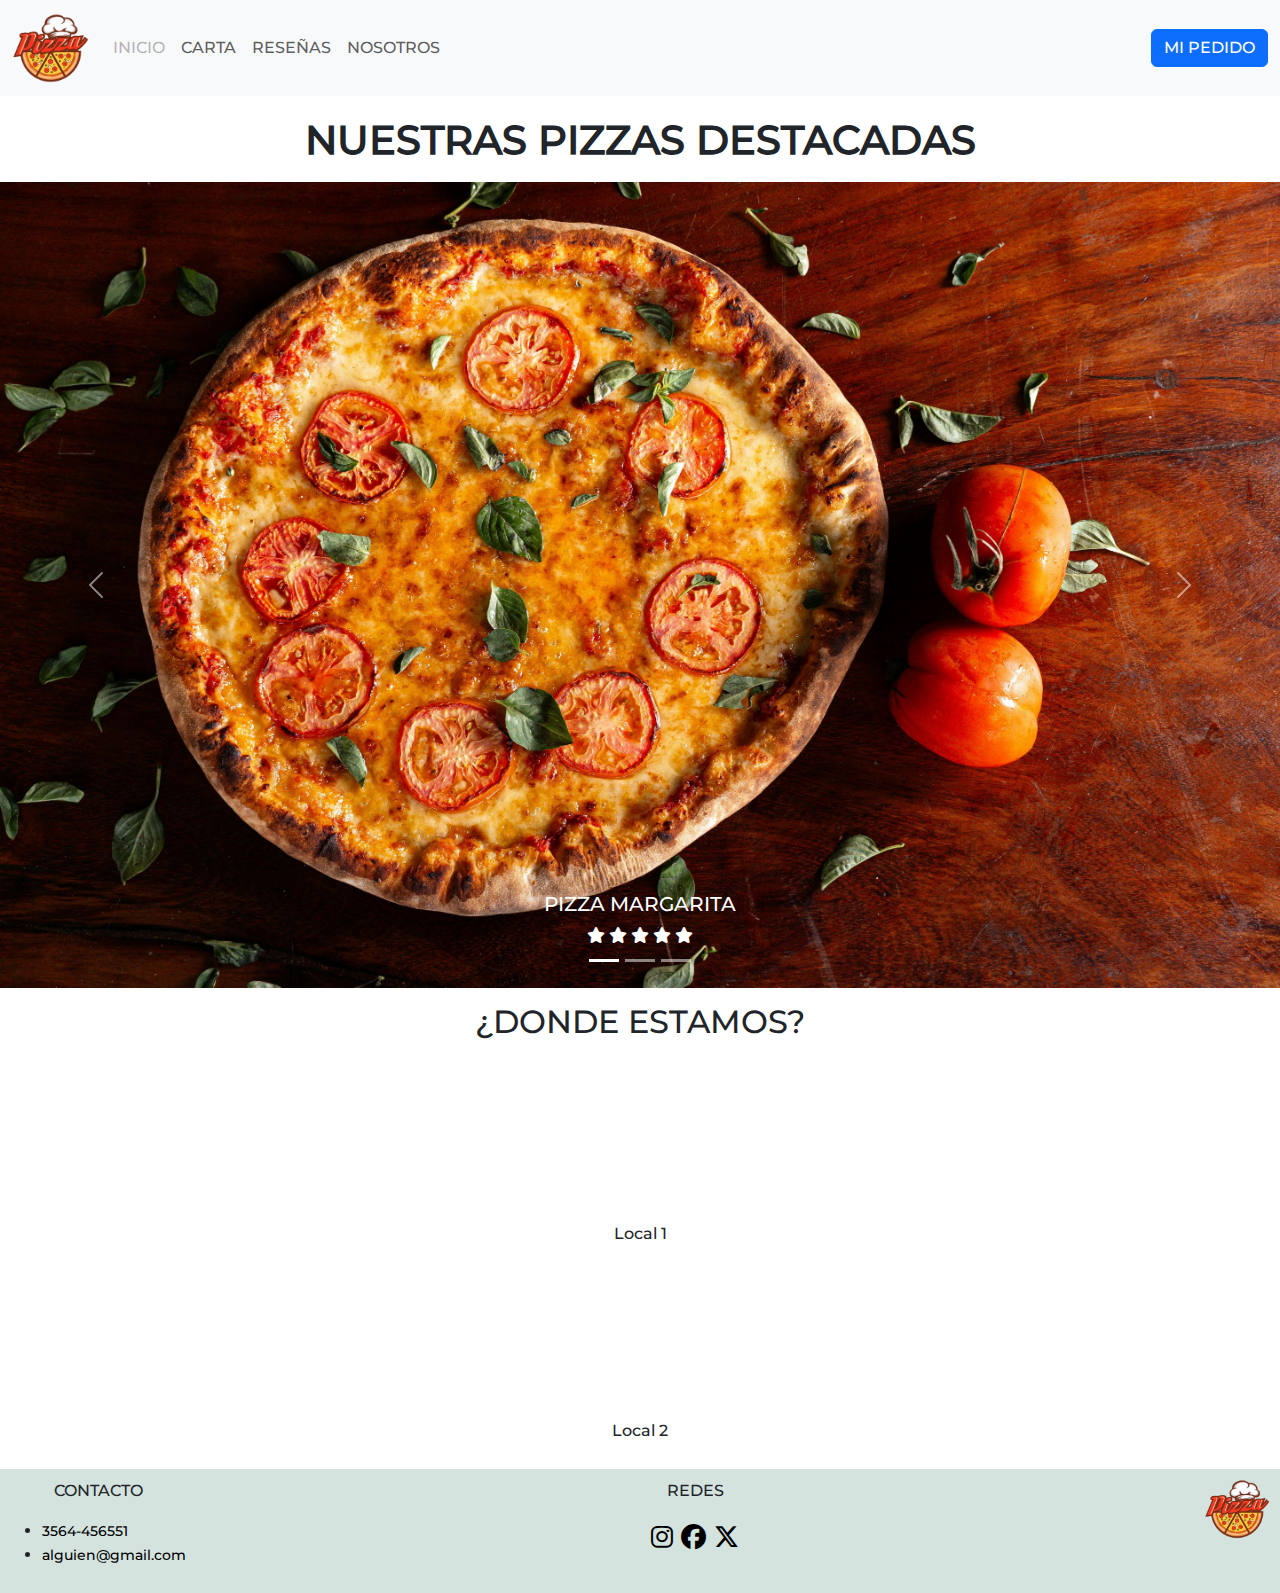
<file: index.html>
<!DOCTYPE html>
<html lang="en">
<head>
    <meta charset="UTF-8">
    <meta name="viewport" content="width=device-width, initial-scale=1.0">
    <title>Inicio</title>
    <link rel="icon" href="assets/img/logo.png" type="image/png">
    <link rel="stylesheet" href="https://cdnjs.cloudflare.com/ajax/libs/font-awesome/6.5.0/css/all.min.css">
    <link rel="stylesheet" href="https://cdn.jsdelivr.net/npm/bootstrap@5.3.7/dist/css/bootstrap.min.css">
    <link rel="stylesheet" href="./css/style.css">
</head>
<body>
    <div class="contenedor">
        <header>
            <nav class="navbar navbar-expand-md bg-body-tertiary">
                <div class="container-fluid">
                    <a class="navbar-brand" href="index.html">
                    <img src="./assets/img/logo.png" alt="logo"> 
                    </a>
                    <button class="navbar-toggler" type="button" data-bs-toggle="collapse" data-bs-target="#botonera" aria-controls="navbarSupportedContent" aria-expanded="false" aria-label="Toggle navigation">
                        <span class="navbar-toggler-icon"></span>
                    </button>
                    <div class="collapse navbar-collapse" id="botonera">
                        <ul class="navbar-nav me-auto mb-2 mb-lg-0">
                            <li class="nav-item">
                                <a class="nav-link disabled" href="index.html">INICIO</a>
                            </li>
                            <li class="nav-item">
                                <a class="nav-link" href="./pages/carta.html">CARTA</a>
                            </li>
                            <li class="nav-item">
                                <a class="nav-link" href="./pages/resenas.html">RESEÑAS</a>
                            </li>
                            <li class="nav-item">
                                <a class="nav-link" href="./pages/nosotros.html">NOSOTROS</a>
                            </li>
                        </ul>
                        <a href="./pages/mi_pedido.html" class="btn btn-primary">MI PEDIDO</a>
                    </div>
                </div>
            </nav>
        </header>
        <main>
            <section class="destacadas">
                <h1 class="titulo">NUESTRAS PIZZAS DESTACADAS</h1>
                <div id="carouselExampleCaptions" class="carousel slide">
                    <div class="carousel-indicators">
                        <button type="button" data-bs-target="#carouselExampleCaptions" data-bs-slide-to="0" class="active" aria-current="true" aria-label="Slide 1"></button>
                        <button type="button" data-bs-target="#carouselExampleCaptions" data-bs-slide-to="1" aria-label="Slide 2"></button>
                        <button type="button" data-bs-target="#carouselExampleCaptions" data-bs-slide-to="2" aria-label="Slide 3"></button>
                    </div>
                    <div class="carousel-inner">
                        <div class="carousel-item active">
                            <img src="./assets/img/margarita_full.jpg" class="d-block w-100 img-carrusel" alt="Pizza Margarita">
                            <div class="carousel-caption">
                                <h5>PIZZA MARGARITA</h5>
                                <i class="fa-solid fa-star"></i>
                                <i class="fa-solid fa-star"></i>
                                <i class="fa-solid fa-star"></i>
                                <i class="fa-solid fa-star"></i>
                                <i class="fa-solid fa-star"></i>
                            </div>
                        </div>
                        <div class="carousel-item">
                            <img src="./assets/img/margarita_full.jpg" class="d-block w-100 img-carrusel" alt="Pizza Margarita">
                            <div class="carousel-caption">
                                <h5>PIZZA FUGAZZETA</h5>
                                <i class="fa-solid fa-star"></i>
                                <i class="fa-solid fa-star"></i>
                                <i class="fa-solid fa-star"></i>
                                <i class="fa-solid fa-star"></i>
                            </div>
                        </div>
                        <div class="carousel-item">
                            <img src="./assets/img/margarita_full.jpg" class="d-block w-100 img-carrusel" alt="Pizza Margarita">
                            <div class="carousel-caption">
                                <h5>PIZZA ESPECIAL</h5>
                                <i class="fa-solid fa-star"></i>
                                <i class="fa-solid fa-star"></i>
                                <i class="fa-solid fa-star"></i>
                            </div>
                        </div>
                    </div>
                    <button class="carousel-control-prev" type="button" data-bs-target="#carouselExampleCaptions" data-bs-slide="prev">
                        <span class="carousel-control-prev-icon" aria-hidden="true"></span>
                        <span class="visually-hidden">Previous</span>
                    </button>
                    <button class="carousel-control-next" type="button" data-bs-target="#carouselExampleCaptions" data-bs-slide="next">
                        <span class="carousel-control-next-icon" aria-hidden="true"></span>
                        <span class="visually-hidden">Next</span>
                    </button>
                </div>
            </section>
            <section>
                <h2 class="subtitulo">¿DONDE ESTAMOS?</h2>
                <div class="ubicacion">
                    <div>
                        <iframe src="https://www.google.com/maps/embed?pb=!1m18!1m12!1m3!1d52516.71228194891!2d-58.563512597563594!3d-34.647264313077955!2m3!1f0!2f0!3f0!3m2!1i1024!2i768!4f13.1!3m3!1m2!1s0x95bcc82d9d0b7425%3A0x1b69795d5c1441f6!2zUGl6emVyw61hIEVsIEZvcnTDrW4!5e0!3m2!1ses-419!2sar!4v1755288509885!5m2!1ses-419!2sar" style="border:0;" allowfullscreen="" loading="lazy" referrerpolicy="no-referrer-when-downgrade"></iframe>
                        <p>Local 1</p>
                    </div>
                    <div>
                        <iframe src="https://www.google.com/maps/embed?pb=!1m18!1m12!1m3!1d52516.71228194891!2d-58.563512597563594!3d-34.647264313077955!2m3!1f0!2f0!3f0!3m2!1i1024!2i768!4f13.1!3m3!1m2!1s0x95bcc900941d57c7%3A0xa934be415606ab1a!2sEl%20Cedr%C3%B3n!5e0!3m2!1ses-419!2sar!4v1755288459405!5m2!1ses-419!2sar" style="border:0;" allowfullscreen="" loading="lazy" referrerpolicy="no-referrer-when-downgrade"></iframe>
                        <p>Local 2</p>
                    </div>
                </div>
            </section>
        </main>
        <footer>
            <div class="contacto">
                <p>CONTACTO</p>
                <ul>
                    <li><a href="tel:+3564-456551">3564-456551</a></li>
                    <li><a href="mailto:alguien@gmail.com">alguien@gmail.com</a></li>
                </ul>
            </div>
            <div class="redes">
                <p>REDES</p>
                <ul class="cont-redes">
                    <li><a href="#" target="_blank"><i class="fa-brands fa-instagram"></i></a></li>
                    <li><a href="#" target="_blank"><i class="fa-brands fa-facebook"></i></a></li>
                    <li><a href="#" target="_blank"><i class="fa-brands fa-x-twitter"></i></a></li>
                </ul>
            </div>
            <img src="./assets/img/logo.png" alt="Logo">
        </footer>
    </div>
    <script src="https://cdn.jsdelivr.net/npm/bootstrap@5.3.7/dist/js/bootstrap.bundle.min.js"></script>
</body>
</html>
</file>
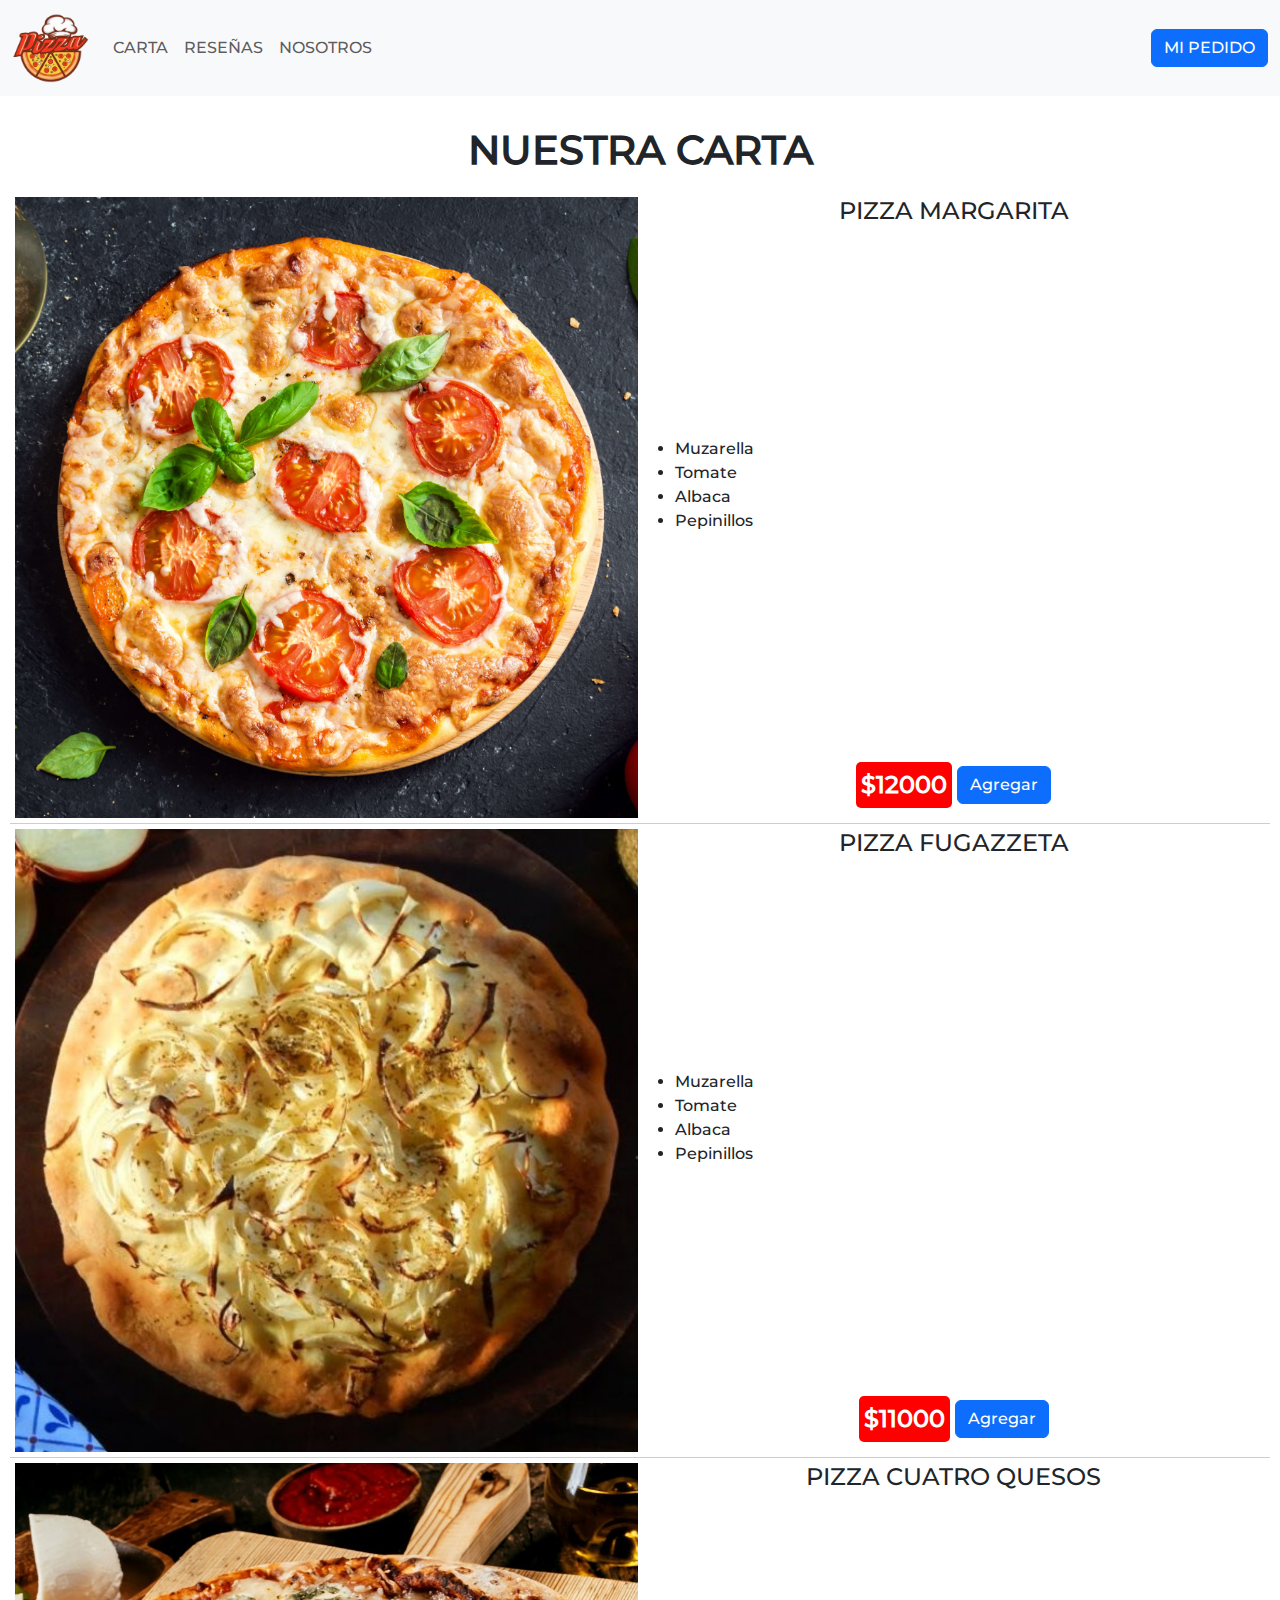
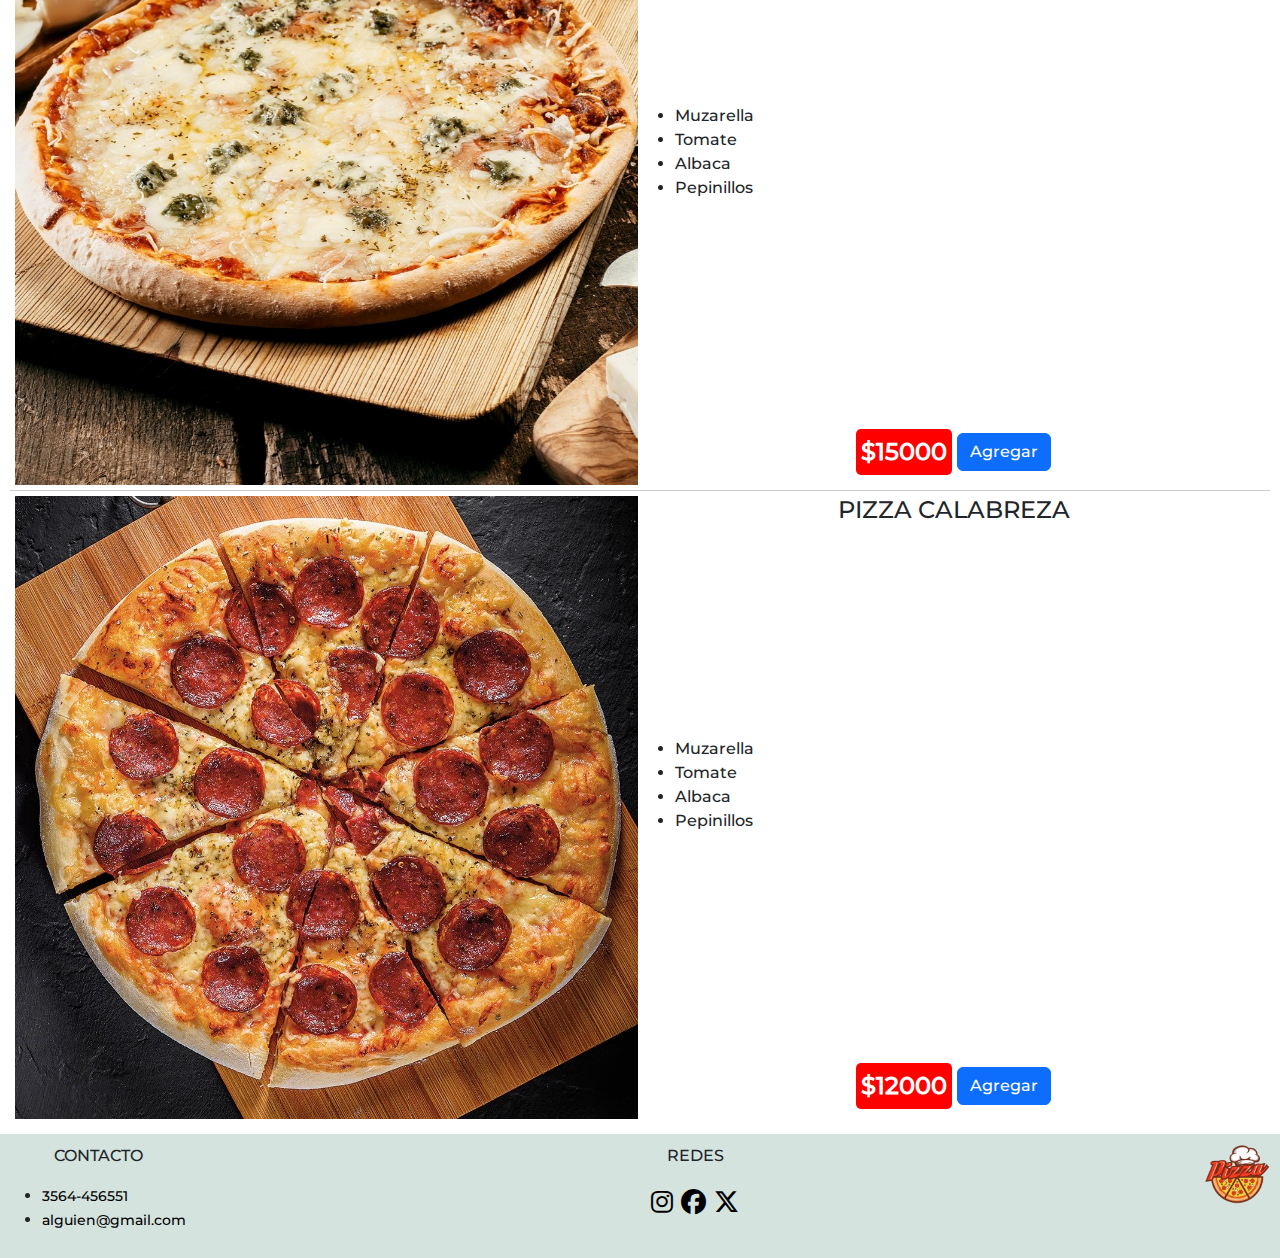
<file: pages/carta.html>
<!DOCTYPE html>
<html lang="en">
<head>
    <meta charset="UTF-8">
    <meta name="viewport" content="width=device-width, initial-scale=1.0">
    <title>Nuestra Carta</title>
    <link rel="icon" href="../assets/img/logo.png" type="image/png">
    <link rel="stylesheet" href="https://cdnjs.cloudflare.com/ajax/libs/font-awesome/6.5.0/css/all.min.css">
    <link rel="stylesheet" href="https://cdn.jsdelivr.net/npm/bootstrap@5.3.7/dist/css/bootstrap.min.css">
    <link rel="stylesheet" href="../css/style.css">
</head>
<body>
    <div class="contenedor">
        <header>
            <nav class="navbar navbar-expand-lg bg-body-tertiary">
                <div class="container-fluid">
                    <a class="navbar-brand" href="../index.html">
                    <img src="../assets/img/logo.png" alt="logo"> 
                    </a>
                    <button class="navbar-toggler" type="button" data-bs-toggle="collapse" data-bs-target="#botonera" aria-controls="navbarSupportedContent" aria-expanded="false" aria-label="Toggle navigation">
                        <span class="navbar-toggler-icon"></span>
                    </button>
                    <div class="collapse navbar-collapse" id="botonera">
                        <ul class="navbar-nav me-auto mb-2 mb-lg-0">
                            <li class="nav-item">
                                <a class="nav-link" href="carta.html">CARTA</a>
                            </li>
                            <li class="nav-item">
                                <a class="nav-link" href="resenas.html">RESEÑAS</a>
                            </li>
                            <li class="nav-item">
                                <a class="nav-link" href="nosotros.html">NOSOTROS</a>
                            </li>
                        </ul>
                        <a href="mi_pedido.html" class="btn btn-primary">MI PEDIDO</a>
                    </div>
                </div>
            </nav>
        </header>
        <main>
            <section class="cont-articulos">
                <h1 class="titulo">NUESTRA CARTA</h1>
                    <article class="articulo">
                        <div class="img-articulos">
                            <img src="../assets/img/margarita.jpg" alt="Pizza Margarita">
                            <!-- <p>5 Estrellas</p> -->
                        </div>
                        <div class="info-articulos">
                            <h4>PIZZA MARGARITA</h4>
                            <ul>
                                <li>Muzarella</li>
                                <li>Tomate</li>
                                <li>Albaca</li>
                                <li>Pepinillos</li>
                            </ul>
                            <div class="precio">
                                <p>$12000</p>
                                <a class="btn btn-primary" href="#">Agregar</a> 
                            </div>
                        </div>
                    </article>
                    <article class="articulo">
                        <div class="img-articulos">
                            <img src="../assets/img/fugazzeta.jpg" alt="Pizza Fugazzeta">
                        </div>
                        <div class="info-articulos">
                            <h4>PIZZA FUGAZZETA</h4>
                            <ul>
                                <li>Muzarella</li>
                                <li>Tomate</li>
                                <li>Albaca</li>
                                <li>Pepinillos</li>
                            </ul>
                            <div class="precio">
                                <p>$11000</p>
                                <a class="btn btn-primary" href="#">Agregar</a> 
                            </div> 
                        </div>
                    </article>
                    <article class="articulo">
                        <div class="img-articulos">
                            <img src="../assets/img/cuatroquesos.jpeg" alt="Pizza Cuatro Quesos">
                        </div>
                        <div class="info-articulos">
                            <h4>PIZZA CUATRO QUESOS</h4>
                            <ul>
                                <li>Muzarella</li>
                                <li>Tomate</li>
                                <li>Albaca</li>
                                <li>Pepinillos</li>
                            </ul>
                            <div class="precio">
                                <p>$15000</p>
                                <a class="btn btn-primary" href="#">Agregar</a> 
                            </div> 
                        </div>
                    </article>
                    <article class="articulo">
                        <div class="img-articulos">
                            <img src="../assets/img/calabreza.jpg" alt="Pizza Calabreza">
                        </div>
                        <div class="info-articulos">
                            <h4>PIZZA CALABREZA</h4>
                            <ul>
                                <li>Muzarella</li>
                                <li>Tomate</li>
                                <li>Albaca</li>
                                <li>Pepinillos</li>
                            </ul>
                            <div class="precio">
                                <p>$12000</p>
                                <a class="btn btn-primary" href="#">Agregar</a> 
                            </div> 
                        </div>
                    </article>
            </section>
        </main>
        <footer>
            <div class="contacto">
                <p>CONTACTO</p>
                <ul>
                    <li><a href="tel:+3564-456551">3564-456551</a></li>
                    <li><a href="mailto:alguien@gmail.com">alguien@gmail.com</a></li>
                </ul>
            </div>
            <div class="redes">
                <p>REDES</p>
                <ul class="cont-redes">
                    <li><a href="#" target="_blank"><i class="fa-brands fa-instagram"></i></a></li>
                    <li><a href="#" target="_blank"><i class="fa-brands fa-facebook"></i></a></li>
                    <li><a href="#" target="_blank"><i class="fa-brands fa-x-twitter"></i></a></li>
                </ul>
            </div>
            <img src="../assets/img/logo.png" alt="Logo">
        </footer>
    </div>
    <script src="https://cdn.jsdelivr.net/npm/bootstrap@5.3.7/dist/js/bootstrap.bundle.min.js"></script>
</body>
</html>
</file>
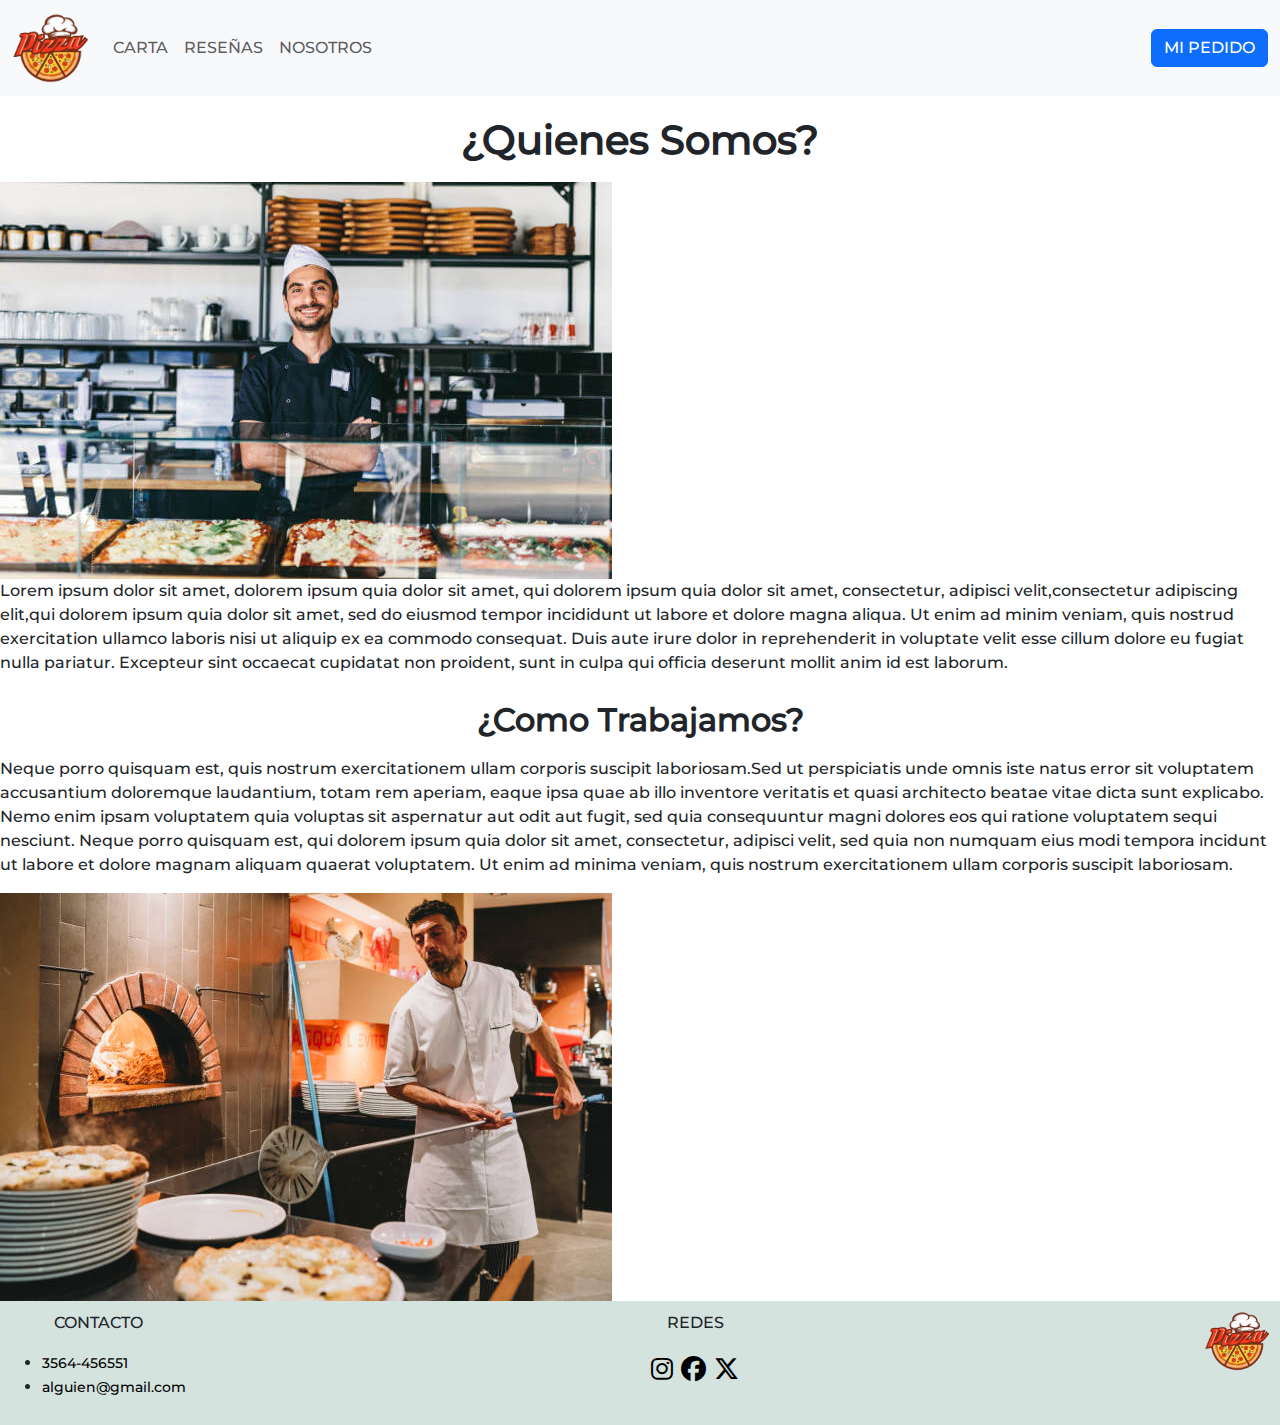
<file: pages/nosotros.html>
<!DOCTYPE html>
<html lang="en">
<head>
    <meta charset="UTF-8">
    <meta name="viewport" content="width=device-width, initial-scale=1.0">
    <title>Sobre Nosotros</title>
    <link rel="icon" href="../assets/img/logo.png" type="image/png">
    <link rel="stylesheet" href="https://cdnjs.cloudflare.com/ajax/libs/font-awesome/6.5.0/css/all.min.css">
    <link rel="stylesheet" href="https://cdn.jsdelivr.net/npm/bootstrap@5.3.7/dist/css/bootstrap.min.css">
    <link rel="stylesheet" href="../css/style.css">
</head>
<body>
    <div class="contenedor">
        <header>
            <nav class="navbar navbar-expand-md bg-body-tertiary">
                <div class="container-fluid">
                    <a class="navbar-brand" href="../index.html">
                    <img src="../assets/img/logo.png" alt="logo"> 
                    </a>
                    <button class="navbar-toggler" type="button" data-bs-toggle="collapse" data-bs-target="#botonera" aria-controls="navbarSupportedContent" aria-expanded="false" aria-label="Toggle navigation">
                        <span class="navbar-toggler-icon"></span>
                    </button>
                    <div class="collapse navbar-collapse" id="botonera">
                        <ul class="navbar-nav me-auto mb-2 mb-lg-0">
                            <li class="nav-item">
                                <a class="nav-link" href="carta.html">CARTA</a>
                            </li>
                            <li class="nav-item">
                                <a class="nav-link" href="resenas.html">RESEÑAS</a>
                            </li>
                            <li class="nav-item">
                                <a class="nav-link" href="nosotros.html">NOSOTROS</a>
                            </li>
                        </ul>
                        <a href="mi_pedido.html" class="btn btn-primary">MI PEDIDO</a>
                    </div>
                </div>
            </nav>
        </header>
        <main>
            <section class="cont-nosotros">
                <h1 class="titulo">¿Quienes Somos?</h1>
                <div class="quienes-somos">
                    <img src="../assets/img/quienes_somos.jpg" alt="Dueño del restaurante en el mostrador con pizzas">
                    <p>Lorem ipsum dolor sit amet, dolorem ipsum quia dolor sit amet, qui dolorem ipsum quia dolor sit amet, consectetur, adipisci velit,consectetur adipiscing elit,qui dolorem ipsum quia dolor sit amet, sed do eiusmod tempor incididunt ut labore et dolore magna aliqua. Ut enim ad minim veniam, quis nostrud exercitation ullamco laboris nisi ut aliquip ex ea commodo consequat. Duis aute irure dolor in reprehenderit in voluptate velit esse cillum dolore eu fugiat nulla pariatur. Excepteur sint occaecat cupidatat non proident, sunt in culpa qui officia deserunt mollit anim id est laborum.</p>
                </div>
                <h2 class="titulo">¿Como Trabajamos?</h2>
                <div class="como-trabajamos">
                    <p>Neque porro quisquam est, quis nostrum exercitationem ullam corporis suscipit laboriosam.Sed ut perspiciatis unde omnis iste natus error sit voluptatem accusantium doloremque laudantium, totam rem aperiam, eaque ipsa quae ab illo inventore veritatis et quasi architecto beatae vitae dicta sunt explicabo. Nemo enim ipsam voluptatem quia voluptas sit aspernatur aut odit aut fugit, sed quia consequuntur magni dolores eos qui ratione voluptatem sequi nesciunt. Neque porro quisquam est, qui dolorem ipsum quia dolor sit amet, consectetur, adipisci velit, sed quia non numquam eius modi tempora incidunt ut labore et dolore magnam aliquam quaerat voluptatem. Ut enim ad minima veniam, quis nostrum exercitationem ullam corporis suscipit laboriosam.</p>
                    <img src="../assets/img/como_trabajamos.jpg" alt="Hombre horneando pizzas">
                </div>
            </section>
        </main>
        <footer>
            <div class="contacto">
                <p>CONTACTO</p>
                <ul>
                    <li><a href="tel:+3564-456551">3564-456551</a></li>
                    <li><a href="mailto:alguien@gmail.com">alguien@gmail.com</a></li>
                </ul>
            </div>
            <div class="redes">
                <p>REDES</p>
                <ul class="cont-redes">
                    <li><a href="#" target="_blank"><i class="fa-brands fa-instagram"></i></a></li>
                    <li><a href="#" target="_blank"><i class="fa-brands fa-facebook"></i></a></li>
                    <li><a href="#" target="_blank"><i class="fa-brands fa-x-twitter"></i></a></li>
                </ul>
            </div>
            <img src="../assets/img/logo.png" alt="Logo">
        </footer>
    </div>
    <script src="https://cdn.jsdelivr.net/npm/bootstrap@5.3.7/dist/js/bootstrap.bundle.min.js"></script>
</body>
</html>
</file>
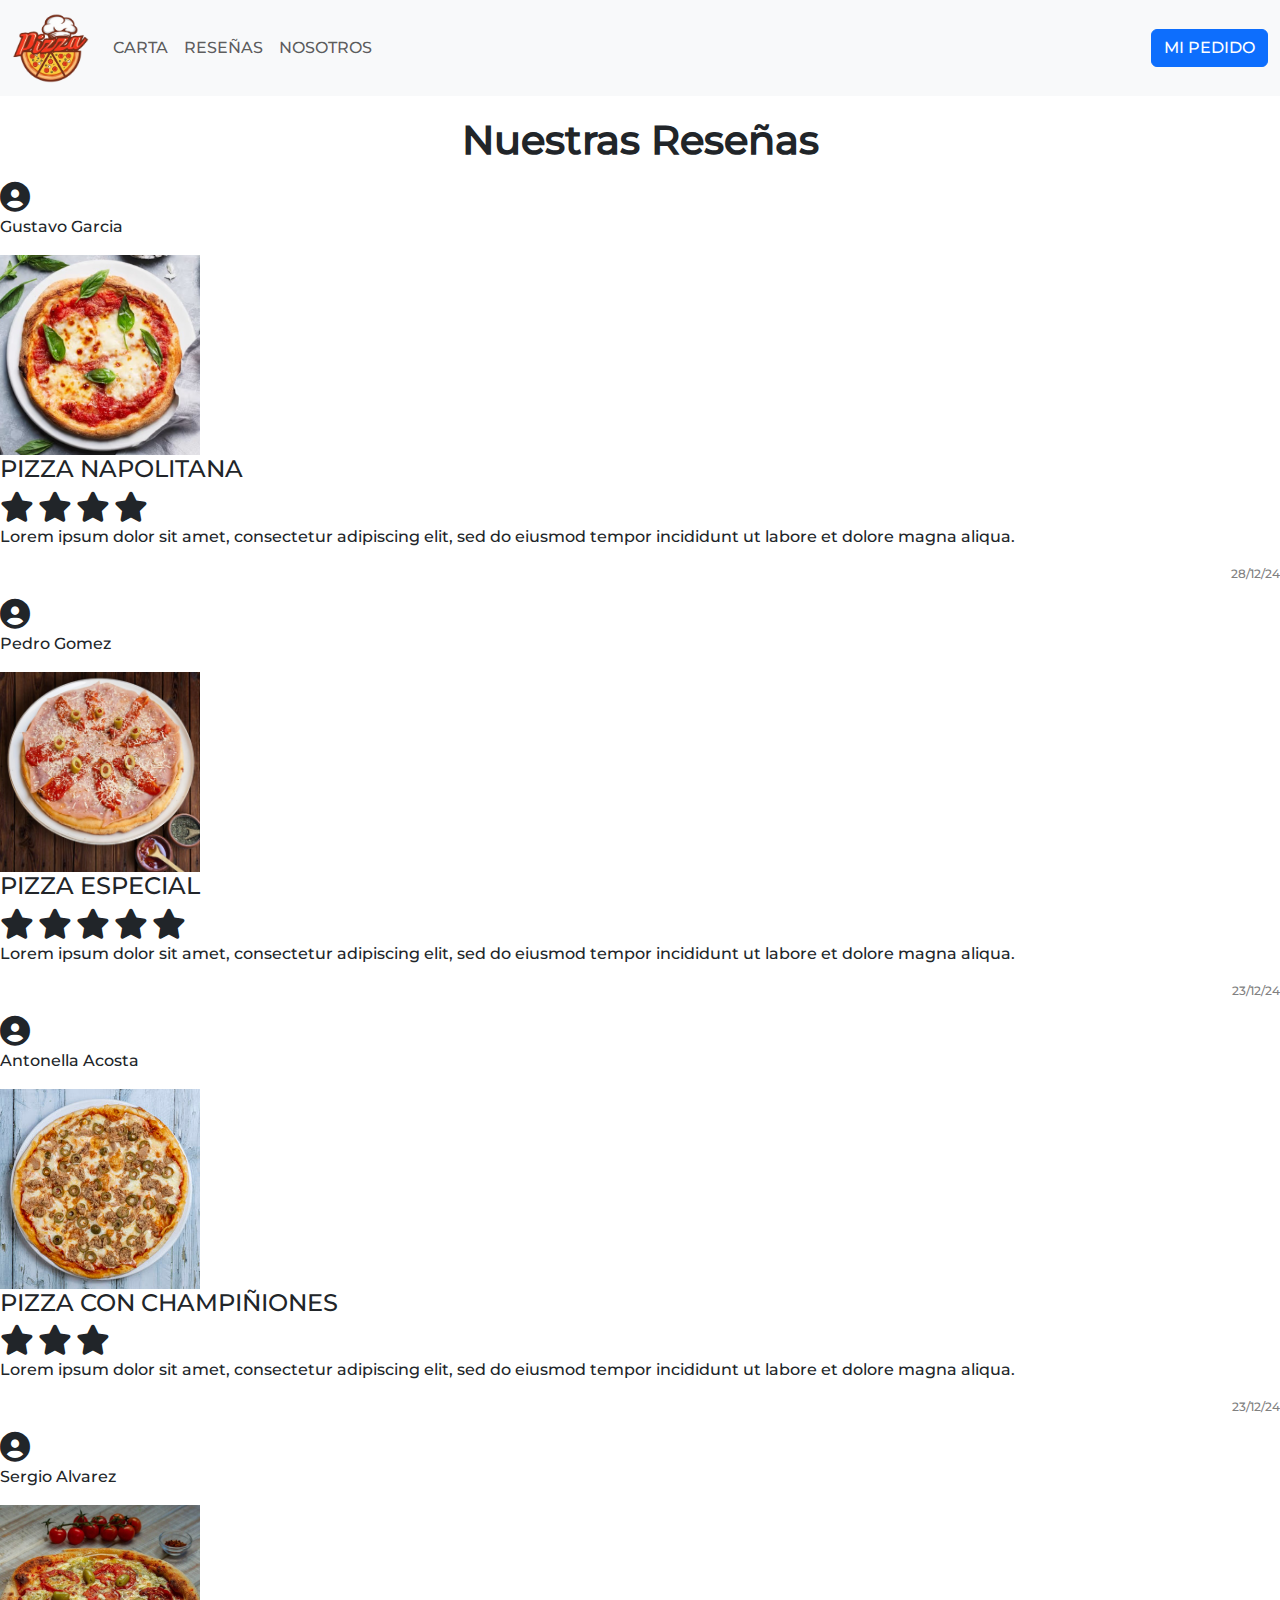
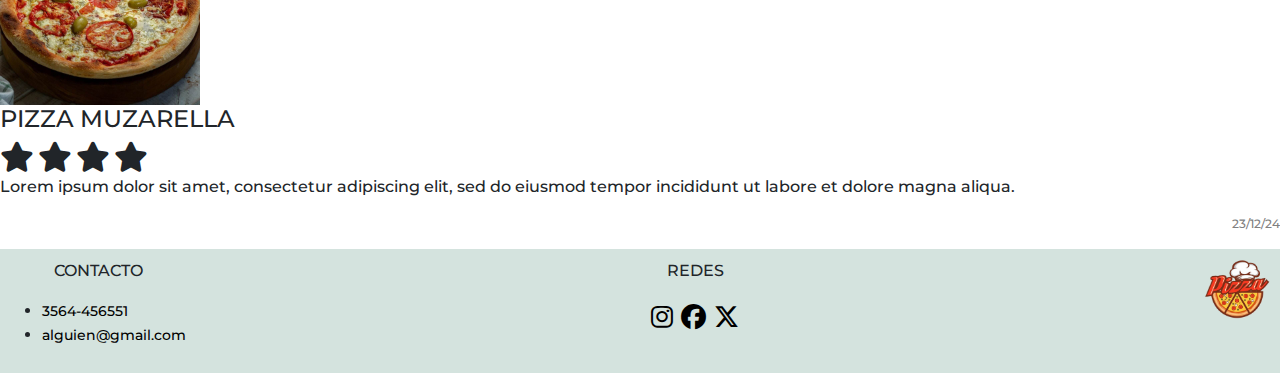
<file: pages/resenas.html>
<!DOCTYPE html>
<html lang="en">
<head>
    <meta charset="UTF-8">
    <meta name="viewport" content="width=device-width, initial-scale=1.0">
    <title>Nuestras Reseñas</title>
    <link rel="icon" href="../assets/img/logo.png" type="image/png">
    <link rel="stylesheet" href="https://cdnjs.cloudflare.com/ajax/libs/font-awesome/6.5.0/css/all.min.css">
    <link rel="stylesheet" href="https://cdn.jsdelivr.net/npm/bootstrap@5.3.7/dist/css/bootstrap.min.css">
    <link rel="stylesheet" href="../css/style.css">
</head>
<body>
    <div class="contenedor">
        <header>
            <nav class="navbar navbar-expand-md bg-body-tertiary">
                <div class="container-fluid">
                    <a class="navbar-brand" href="../index.html">
                    <img src="../assets/img/logo.png" alt="logo"> 
                    </a>
                    <button class="navbar-toggler" type="button" data-bs-toggle="collapse" data-bs-target="#botonera" aria-controls="navbarSupportedContent" aria-expanded="false" aria-label="Toggle navigation">
                        <span class="navbar-toggler-icon"></span>
                    </button>
                    <div class="collapse navbar-collapse" id="botonera">
                        <ul class="navbar-nav me-auto mb-2 mb-lg-0">
                            <li class="nav-item">
                                <a class="nav-link" href="carta.html">CARTA</a>
                            </li>
                            <li class="nav-item">
                                <a class="nav-link" href="resenas.html">RESEÑAS</a>
                            </li>
                            <li class="nav-item">
                                <a class="nav-link" href="nosotros.html">NOSOTROS</a>
                            </li>
                        </ul>
                        <a href="mi_pedido.html" class="btn btn-primary">MI PEDIDO</a>
                    </div>
                </div>
            </nav>
        </header>
        <main>
            <section class="cont-resenas">
                <h1 class="titulo">Nuestras Reseñas</h1>
                <article class="resena">
                    <div class="contenido"> 
                        <i class="fa-solid fa-circle-user logo-user"></i>
                        <p>Gustavo Garcia</p>
                    </div>
                    <div class="contenido">
                        <img src="../assets/img/napolitana.jpg" alt="Pizza Napolitana">
                        <div>
                            <div class="cont-titulo-resenas">
                                <h4>PIZZA NAPOLITANA</h4>
                                <i class="fa-solid fa-star"></i>
                                <i class="fa-solid fa-star"></i>
                                <i class="fa-solid fa-star"></i>
                                <i class="fa-solid fa-star"></i>
                            </div>
                            <p>Lorem ipsum dolor sit amet, consectetur adipiscing elit, sed do eiusmod tempor incididunt ut labore et dolore magna aliqua.</p>
                            <p class="fecha">28/12/24</p>
                        </div>
                    </div>
                </article>
                <article class="resena">
                    <div class="contenido"> 
                        <i class="fa-solid fa-circle-user logo-user"></i>
                        <p>Pedro Gomez</p>
                    </div>
                    <div class="contenido">
                        <img src="../assets/img/especial.jpg" alt="Pizza Especial">
                        <div>
                            <div class="cont-titulo-resenas">
                                <h4>PIZZA ESPECIAL</h4>
                                <i class="fa-solid fa-star"></i>
                                <i class="fa-solid fa-star"></i>
                                <i class="fa-solid fa-star"></i>
                                <i class="fa-solid fa-star"></i>
                                <i class="fa-solid fa-star"></i>
                            </div>
                            <p>Lorem ipsum dolor sit amet, consectetur adipiscing elit, sed do eiusmod tempor incididunt ut labore et dolore magna aliqua.</p>
                            <p class="fecha">23/12/24</p>
                        </div>
                    </div>
                </article>
                <article class="resena">
                    <div class="contenido"> 
                        <i class="fa-solid fa-circle-user logo-user"></i>
                        <p>Antonella Acosta</p>
                    </div>
                    <div class="contenido">
                        <img src="../assets/img/champiniones.jpg" alt="Pizza con Champiñiones">
                        <div>
                            <div class="cont-titulo-resenas">
                                <h4>PIZZA CON CHAMPIÑIONES</h4>
                                <i class="fa-solid fa-star"></i>
                                <i class="fa-solid fa-star"></i>
                                <i class="fa-solid fa-star"></i>
                            </div>
                            <p>Lorem ipsum dolor sit amet, consectetur adipiscing elit, sed do eiusmod tempor incididunt ut labore et dolore magna aliqua.</p>
                            <p class="fecha">23/12/24</p>
                        </div>
                    </div>
                </article>
                <article class="resena">
                    <div class="contenido"> 
                        <i class="fa-solid fa-circle-user logo-user"></i>
                        <p>Sergio Alvarez</p>
                    </div>
                    <div class="contenido">
                        <img src="../assets/img/muzarella.jpg" alt="Pizza Muzarella">
                        <div>
                            <div class="cont-titulo-resenas">
                                <h4>PIZZA MUZARELLA</h4>
                                <i class="fa-solid fa-star"></i>
                                <i class="fa-solid fa-star"></i>
                                <i class="fa-solid fa-star"></i>
                                <i class="fa-solid fa-star"></i>
                            </div>
                            <p>Lorem ipsum dolor sit amet, consectetur adipiscing elit, sed do eiusmod tempor incididunt ut labore et dolore magna aliqua.</p>
                            <p class="fecha">23/12/24</p>
                        </div>
                    </div>
                </article>
            </section>
        </main>
        <footer>
            <div class="contacto">
                <p>CONTACTO</p>
                <ul>
                    <li><a href="tel:+3564-456551">3564-456551</a></li>
                    <li><a href="mailto:alguien@gmail.com">alguien@gmail.com</a></li>
                </ul>
            </div>
            <div class="redes">
                <p>REDES</p>
                <ul class="cont-redes">
                    <li><a href="#" target="_blank"><i class="fa-brands fa-instagram"></i></a></li>
                    <li><a href="#" target="_blank"><i class="fa-brands fa-facebook"></i></a></li>
                    <li><a href="#" target="_blank"><i class="fa-brands fa-x-twitter"></i></a></li>
                </ul>
            </div>
            <img src="../assets/img/logo.png" alt="Logo">
        </footer>
    </div>
    <script src="https://cdn.jsdelivr.net/npm/bootstrap@5.3.7/dist/js/bootstrap.bundle.min.js"></script>
</body>
</html>
</file>
<file: css/style.css>
*{
    margin: 0px;
    padding: 0px;
}

@font-face {
    font-family: "montserrat";
    src: url(../assets/fonts/Montserrat-Medium.ttf);
}

body{
    font-family: "montserrat", sans-serif;
    font-weight: 300;
}

.contenedor{
    display: flex;
    flex-direction: column;
}

header img{
    height: 70px;
}

.titulo{
    text-align: center;
    padding: 10px;
    margin-top: 10px;
    font-weight: bold;
}

.subtitulo{
    text-align: center;
    padding: 5px;
    margin-top: 10px;
}

.ubicacion{
    display: flex;
    padding: 10px;
    flex-direction: column;
    align-items: center;
}

footer{
    display: flex;
    justify-content: space-between;
    background-color: rgb(212, 227, 222);
    padding: 10px;
}

footer p, .articulo h4, .ubicacion p{
    text-align: center;
}

.redes{
    display: flex;
    flex-direction: column;
}

.cont-redes{
    display: flex;
    justify-content: space-between;
    padding: 0px;
    gap: 8px;
    list-style: none;
}

footer a{
    text-decoration: none;
    color: black;
    font-size: 14px;
}

footer .redes a{
    font-size: 25px;
}

footer img{
    height: 60px;
}

/* ------------------------------------------------ INDEX, HEADER Y FOOTER --------------------------------------------- */

.cont-articulos{
    padding: 10px;
}

.articulo{
    display: flex;
    padding: 5px;
    gap: 5px;
    border-bottom: 1px solid rgb(205, 205, 205);
}

.articulo:last-child {
  border-bottom: none;
}

.img-articulos{
    width: 50%;
}

.articulo img{
    width: 100%;
}

.info-articulos{
    display: flex;
    flex-direction: column;
    justify-content: space-between;
    width: 50%;
}

.precio {
  display: flex;
  justify-content: center;
  align-items: center;
  gap: 5px;
  padding: 10px;
}

.precio p{
    background-color: red;
    padding: 5px;
    color: white;
    font-weight: bold;
    font-size: 1.5rem;
    border-radius: 5px;
    margin: 0px;
}

/* --------------------------------------------- CARTA -------------------------------------------------------- */

.resena i{
    font-size: 30px;
}

.resena img{
    height: 200px;
}

.fecha{
    color: gray;
    font-size: 12px;
    text-align: right;
}

#banner{
    height: 800px;
    width: 20%;
    background-image: url(../assets/img/pizza-banner.jpg);
    background-position: right;
    background-size: cover;
}

#pedido th, td{
    text-align: center;
}

#pedido img{
    height: 100px;
}

#pedido a{
    text-decoration: none;
    color: red;
}

#pedido a i{
    font-size: 12px;
}

#total{
    background-color: red;
    color: white;
}
</file>
